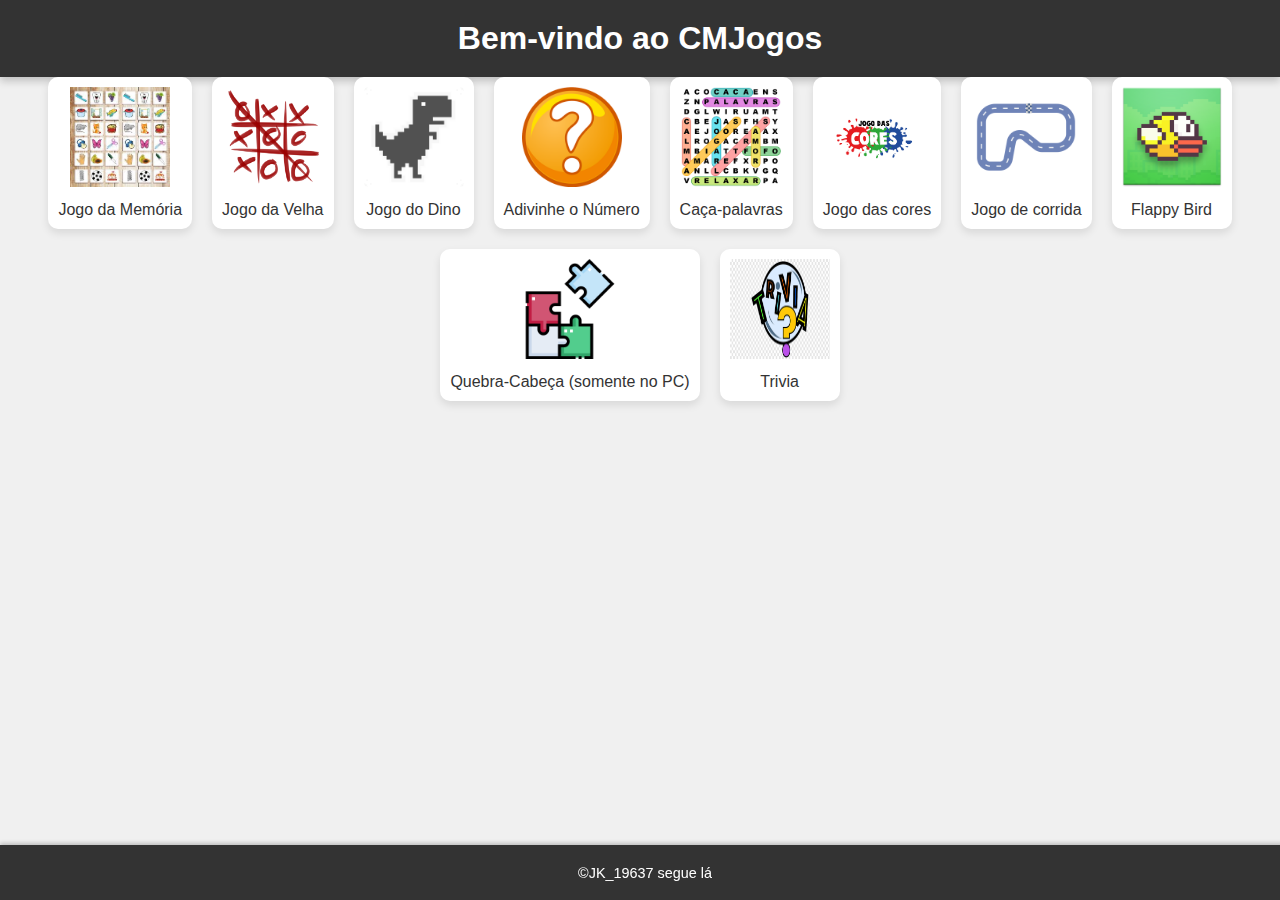
<file: index.html>
<!DOCTYPE html>
<html lang="pt-br">
<head>
    <meta charset="UTF-8">
    <meta name="viewport" content="width=device-width, initial-scale=1.0">
    <title>CMJogos</title>
    <link rel="stylesheet" href="style.css">
</head>
<body>
    <header>
        <h1>Bem-vindo ao CMJogos</h1>
    </header>
    
    <main>
        <div class="games-container">
            <div class="game-icon" onclick="location.href='./jogos/memoria/index.html'">
                <img src="img/memoria.jpeg" alt="Jogo da Memória">
                <p>Jogo da Memória</p>
            </div>
            <div class="game-icon" onclick="location.href='./jogos/jogo-da-velha/index.html'">
                <img src="img/jogo_da_velha.png" alt="Jogo da Velha">
                <p>Jogo da Velha</p>
            </div>
            <div class="game-icon" onclick="location.href='./jogos/dino/index.html'">
                <img src="img/dino.png" alt="Jogo do Dino">
                <p>Jogo do Dino</p>
            </div>
            <div class="game-icon" onclick="location.href='./jogos/adivinhacao/index.html'">
                <img src="img/adivinhacao.png" alt="Adivinhe o número">
                <p>Adivinhe o Número</p>
            </div>
            <div class="game-icon" onclick="location.href='./jogos/caca-palavras/index.html'">
                <img src="img/caca-palavras.png" alt="Caça-palavras">
                <p>Caça-palavras</p>
            </div>
            <div class="game-icon" onclick="location.href='./jogos/color-match/index.html'">
                <img src="img/cores.png" alt="Jogo das cores">
                <p>Jogo das cores</p>
            </div>
            <div class="game-icon" onclick="location.href='./jogos/corrida/index.html'">
                <img src="img/corrida.png" alt="Jogo de corrida">
                <p>Jogo de corrida</p>
            </div>
            <div class="game-icon" onclick="location.href='./jogos/flappybird/index.html'">
                <img src="img/Flappy_Bird.png" alt="flappybird">
                <p>Flappy Bird</p>
            </div>
            <div class="game-icon" onclick="location.href='./jogos/quebra-cabeca/index.html'">
                <img src="img/quebracabeca.png" alt="Quebra-Cabeça">
                <p>Quebra-Cabeça (somente no PC)</p>
            </div>
            <div class="game-icon" onclick="location.href='./jogos/trivia/index.html'">
                <img src="img/trivia.png" alt="Trivia">
                <p>Trivia</p>
            </div>
        </div>
    </main>

    <footer>
        <p>©JK_19637 segue lá</p>
    </footer>
    
    <script src="script.js"></script>
</body>
</html>
</file>
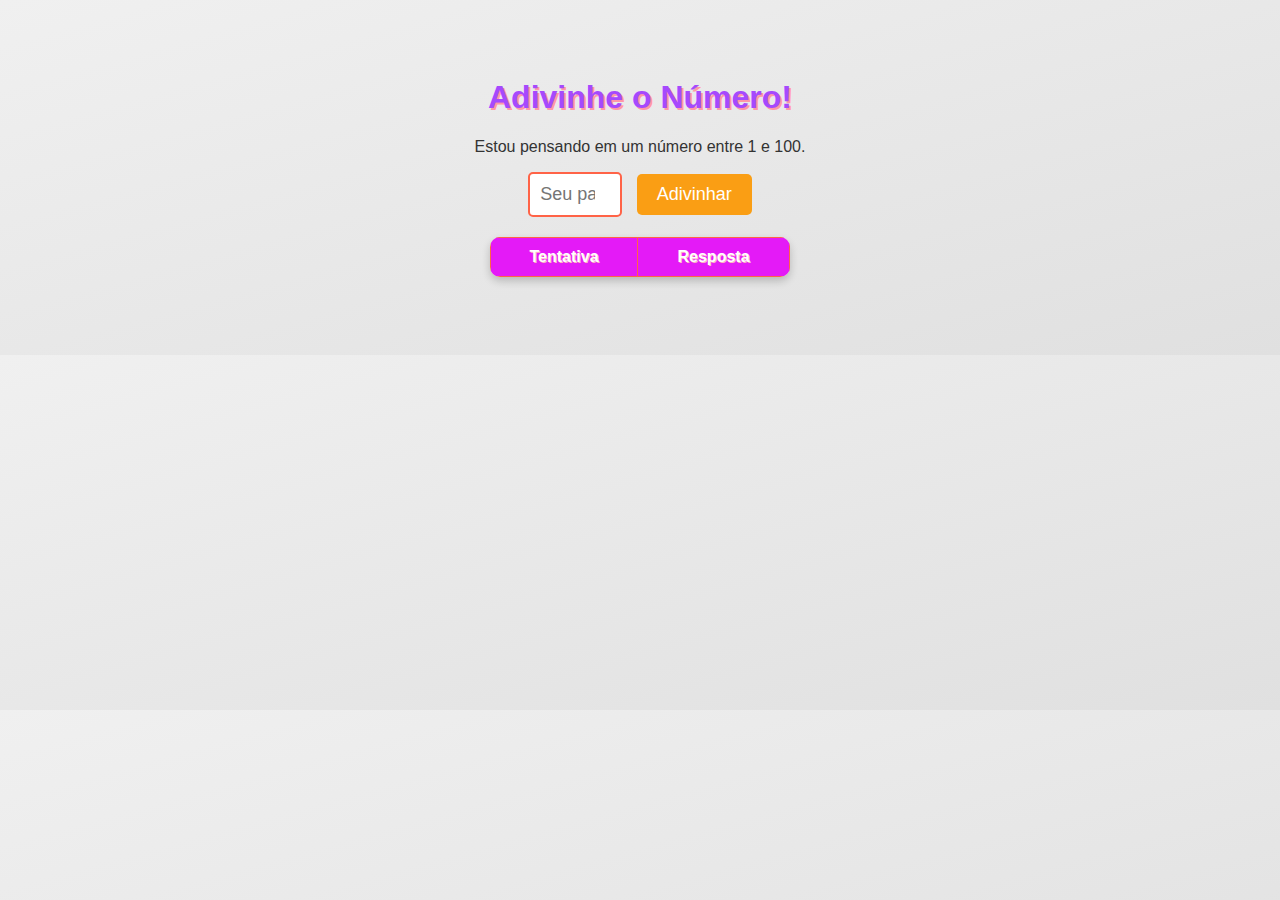
<file: jogos/adivinhacao/index.html>
<!DOCTYPE html>
<html lang="pt-BR">
<head>
    <meta charset="UTF-8">
    <meta name="viewport" content="width=device-width, initial-scale=1.0">
    <title>Jogo de Adivinhar o Número</title>
    <link rel="stylesheet" href="styles.css">
</head>
<body>
    <h1>Adivinhe o Número!</h1>
    <p>Estou pensando em um número entre 1 e 100.</p>
    <input type="number" id="guess" min="1" max="100" placeholder="Seu palpite">
    <button onclick="checkGuess()">Adivinhar</button>
    <div id="result"></div>

    <table>
        <thead>
            <tr>
                <th>Tentativa</th>
                <th>Resposta</th>
            </tr>
        </thead>
        <tbody id="attemptsTable">
        </tbody>
    </table>

    <script src="script.js"></script>
</body>
</html>
</file>
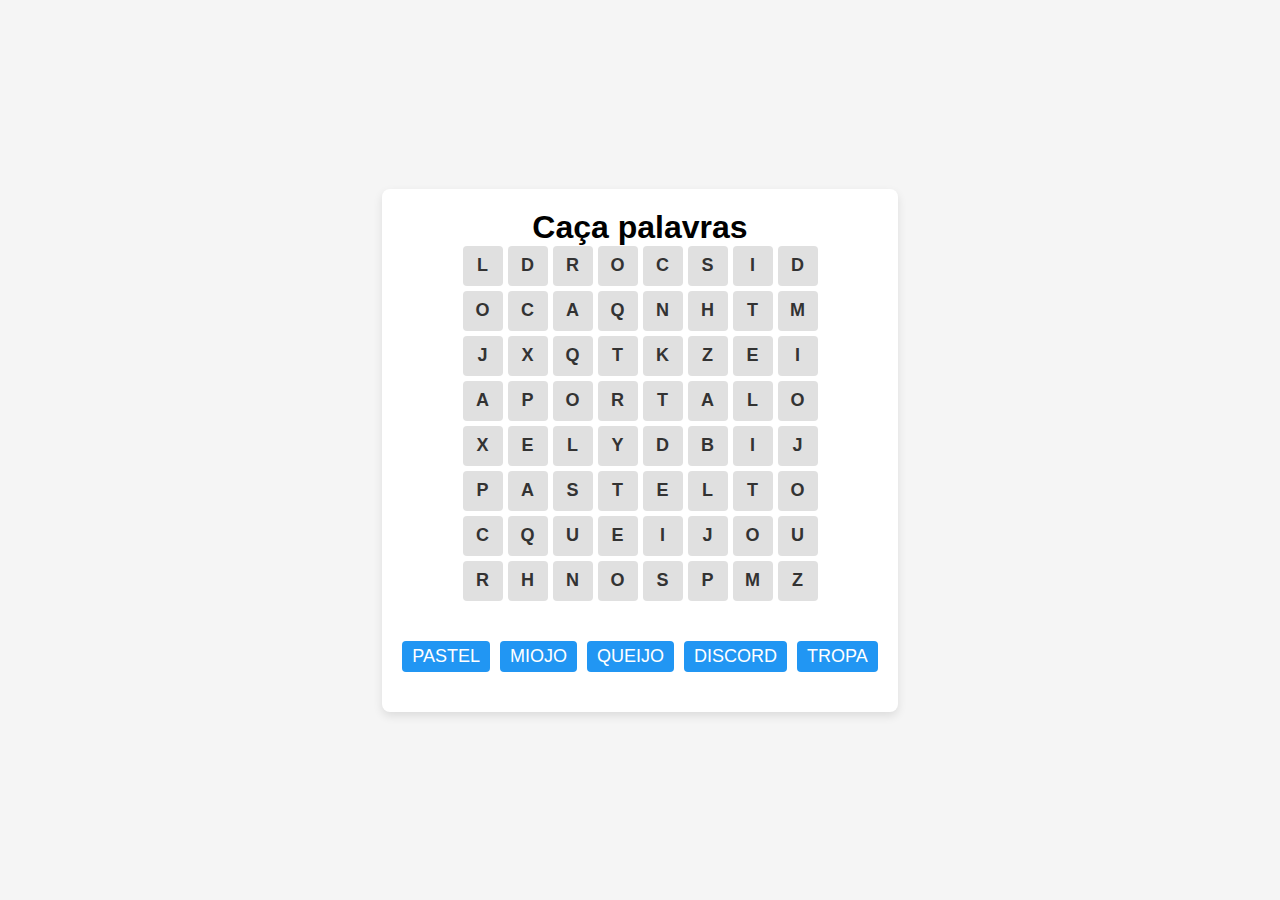
<file: jogos/caca-palavras/index.html>
<!DOCTYPE html>
<html lang="en">
<head>
    <meta charset="UTF-8">
    <meta name="viewport" content="width=device-width, initial-scale=1.0">
    <title>Caça palavras</title>
    <link rel="stylesheet" href="style.css">
</head>
<body>
    <div class="game-container">
        <h1>Caça palavras</h1>
        <div id="word-search"></div>
        <ul id="word-list"></ul>
    </div>
    <div id="victory-message" class="hidden">
        <h2>Parabéns, você não fez mais que a sua obrigação!</h2>
        <button id="restart-button">Jogue de novo</button>
    </div>
    <script src="script.js"></script>
</body>
</html>
</file>
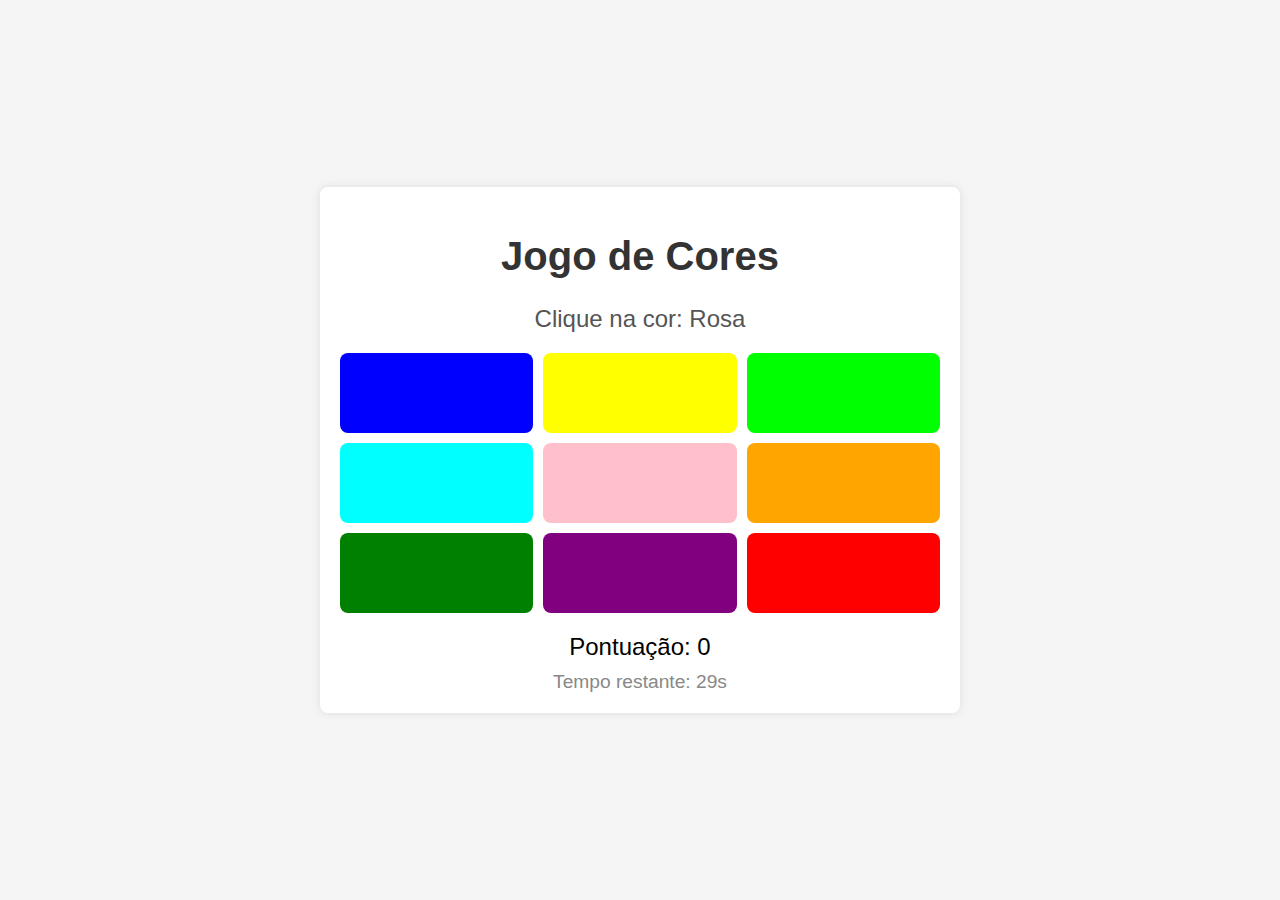
<file: jogos/color-match/index.html>
<!DOCTYPE html>
<html lang="pt-BR">
<head>
    <meta charset="UTF-8">
    <meta name="viewport" content="width=device-width, initial-scale=1.0">
    <title>Jogo de Cores (Color Match)</title>
    <link rel="stylesheet" href="styles.css">
</head>
<body>
    <div class="game-container">
        <h1>Jogo de Cores</h1>
        <div id="colorName">Clique na cor: </div>
        <div class="button-container">
            <button id="btn1"></button>
            <button id="btn2"></button>
            <button id="btn3"></button>
            <button id="btn4"></button>
            <button id="btn5"></button>
            <button id="btn6"></button>
            <button id="btn7"></button>
            <button id="btn8"></button>
            <button id="btn9"></button>
        </div>
        <div id="score">Pontuação: 0</div>
        <div id="timer">Tempo restante: 30s</div>
    </div>
    <script src="script.js"></script>
</body>
</html>
</file>
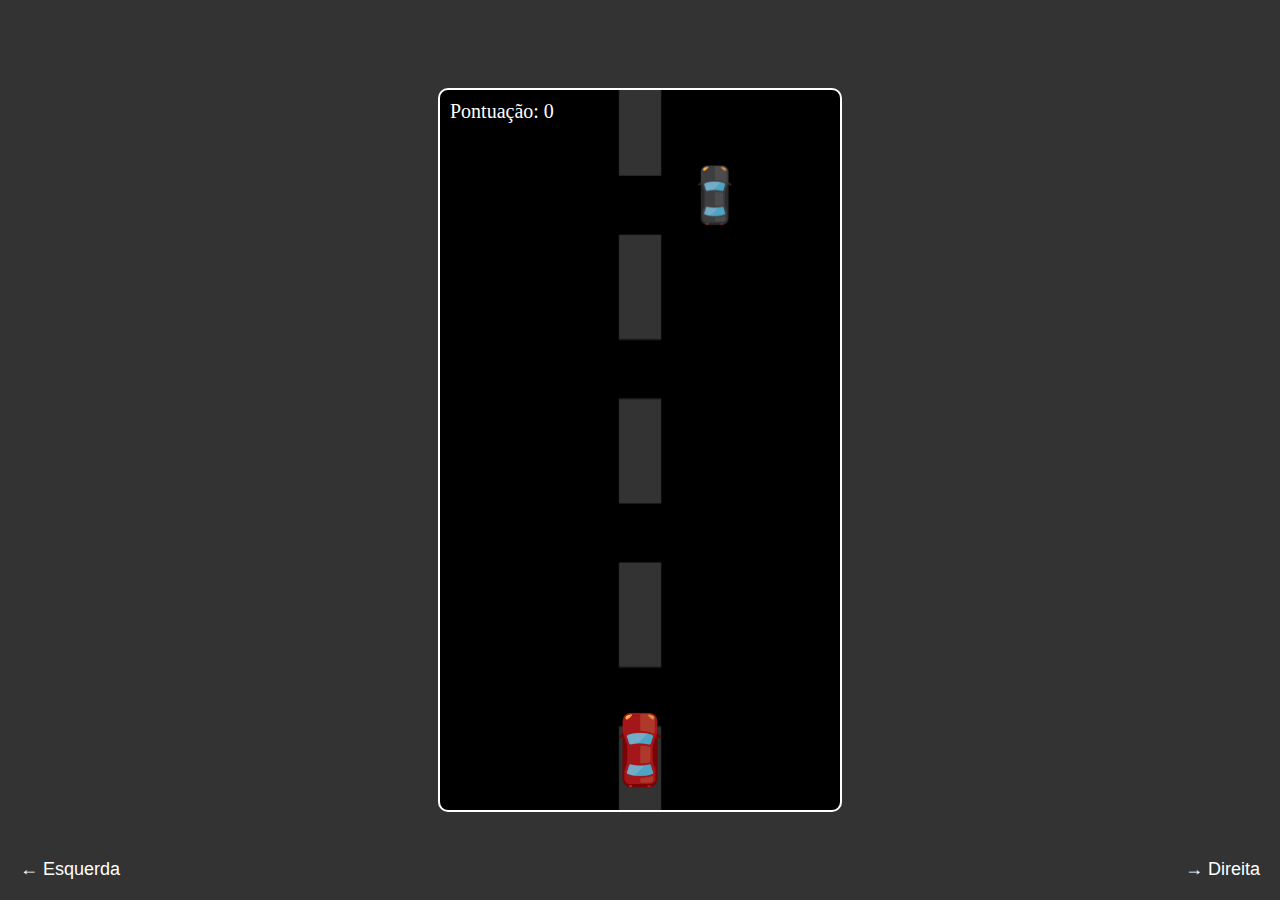
<file: jogos/corrida/index.html>
<!DOCTYPE html>
<html lang="pt-br">
<head>
    <meta charset="UTF-8">
    <meta name="viewport" content="width=device-width, initial-scale=1.0">
    <link rel="stylesheet" href="style.css">
    <title>Jogo de Corrida</title>
</head>
<body>
    <div class="road">
        <div class="player-car"></div>
        <div class="score">Pontuação: 0</div>
    </div>
    
    <div class="controls">
        <button onclick="moveLeft()">← Esquerda</button>
        <button onclick="moveRight()">→ Direita</button>
    </div>

    <script src="script.js"></script>
</body>
</html>
</file>
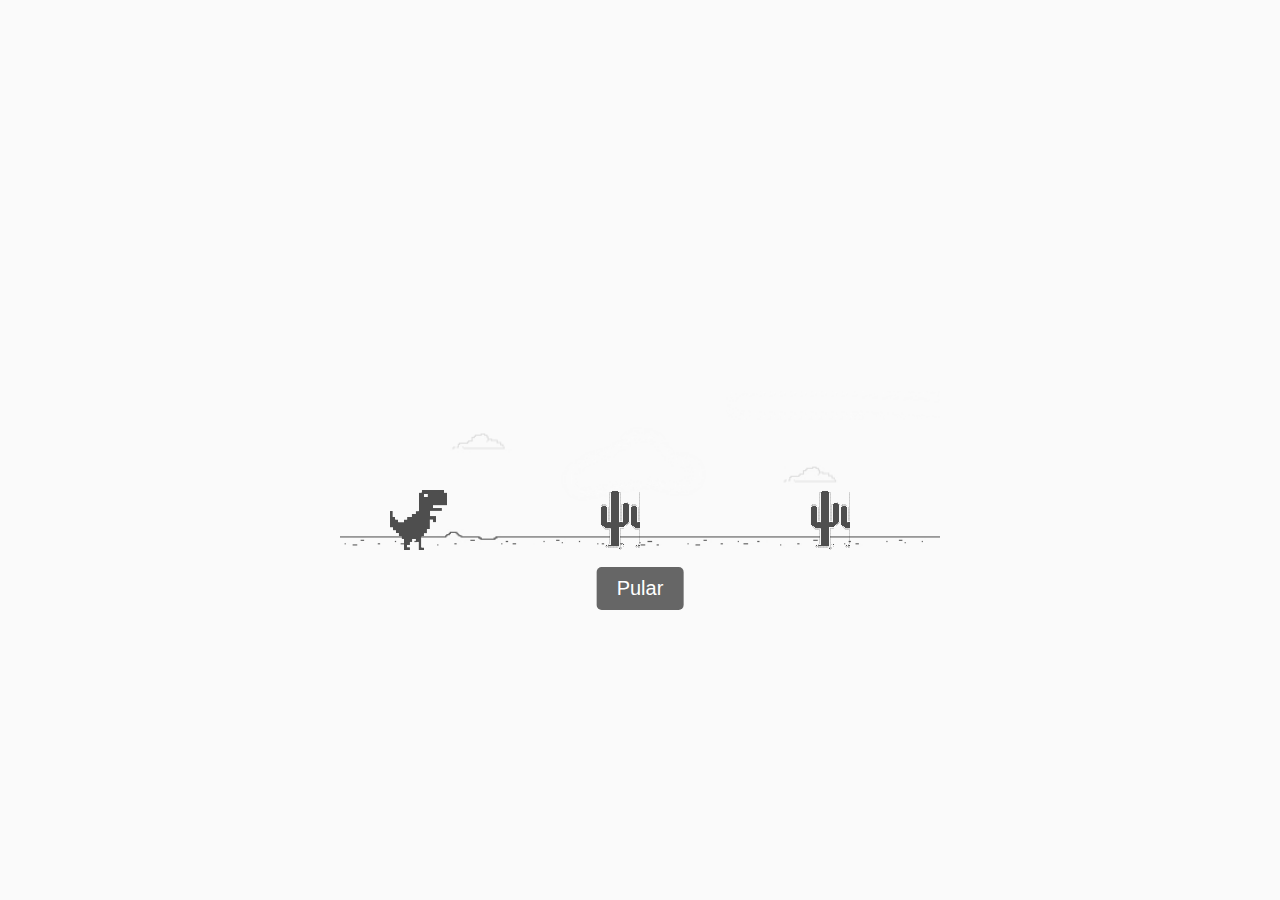
<file: jogos/dino/index.html>
<!DOCTYPE html>
<html lang="pt-br">
<head>
    <meta charset="UTF-8">
    <meta name="viewport" content="width=device-width, initial-scale=1.0">
    <link rel="stylesheet" href="style.css">
    <title>Game Dino</title>
</head>
<body>
    <div class="game-container">
        <div class="background">
            <div class="dino"></div>
        </div>
        <button class="jump-button">Pular</button>
    </div>
    <script type="text/javascript" src="script.js"></script>
</body>
</html>
</file>
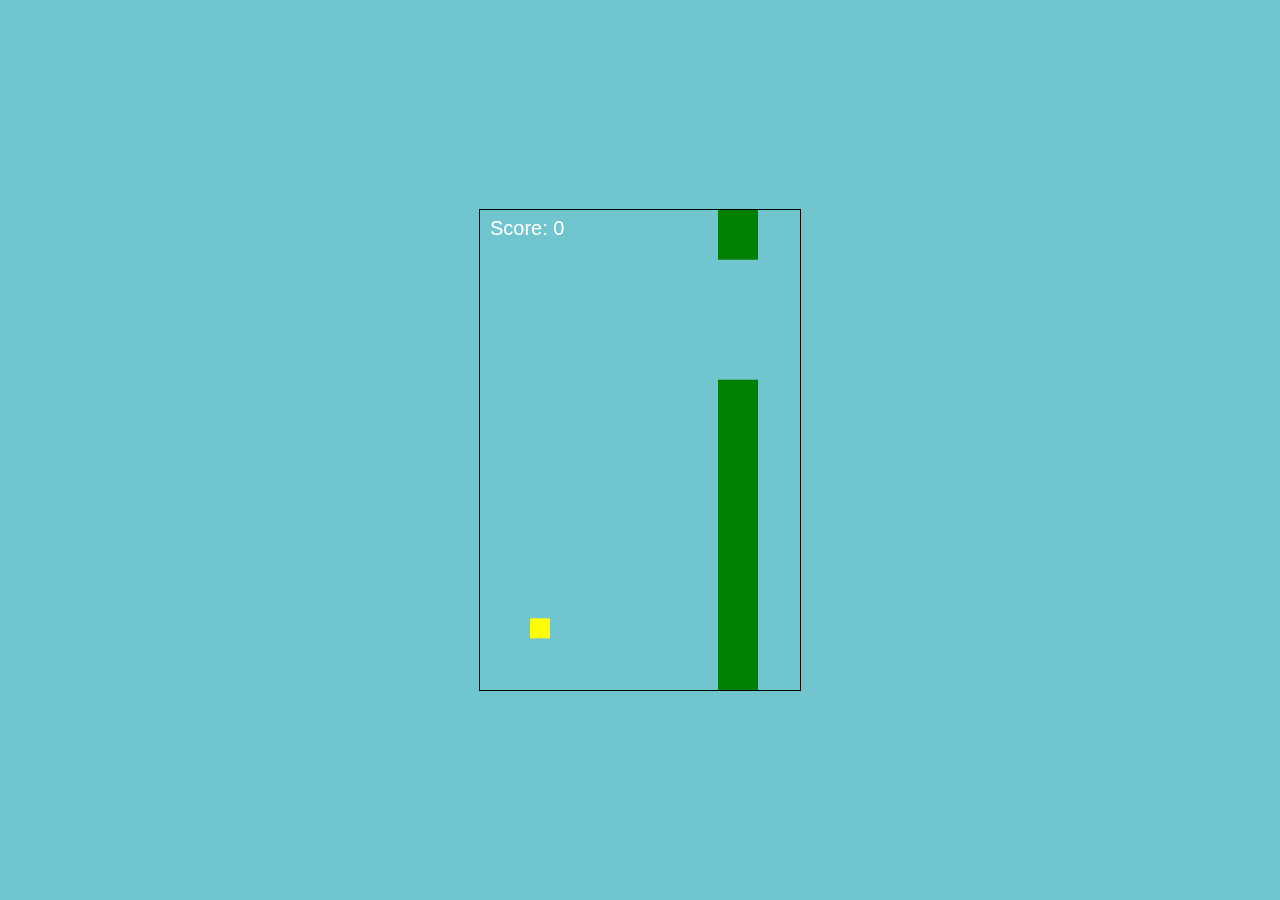
<file: jogos/flappybird/index.html>
<!DOCTYPE html>
<html lang="pt-BR">
<head>
    <meta charset="UTF-8">
    <meta name="viewport" content="width=device-width, initial-scale=1.0">
    <title>Flappy Bird</title>
    <link rel="stylesheet" href="styles.css">
</head>
<body>
    <canvas id="flappyBirdCanvas"></canvas>
    <script src="script.js"></script>
</body>
</html>
</file>
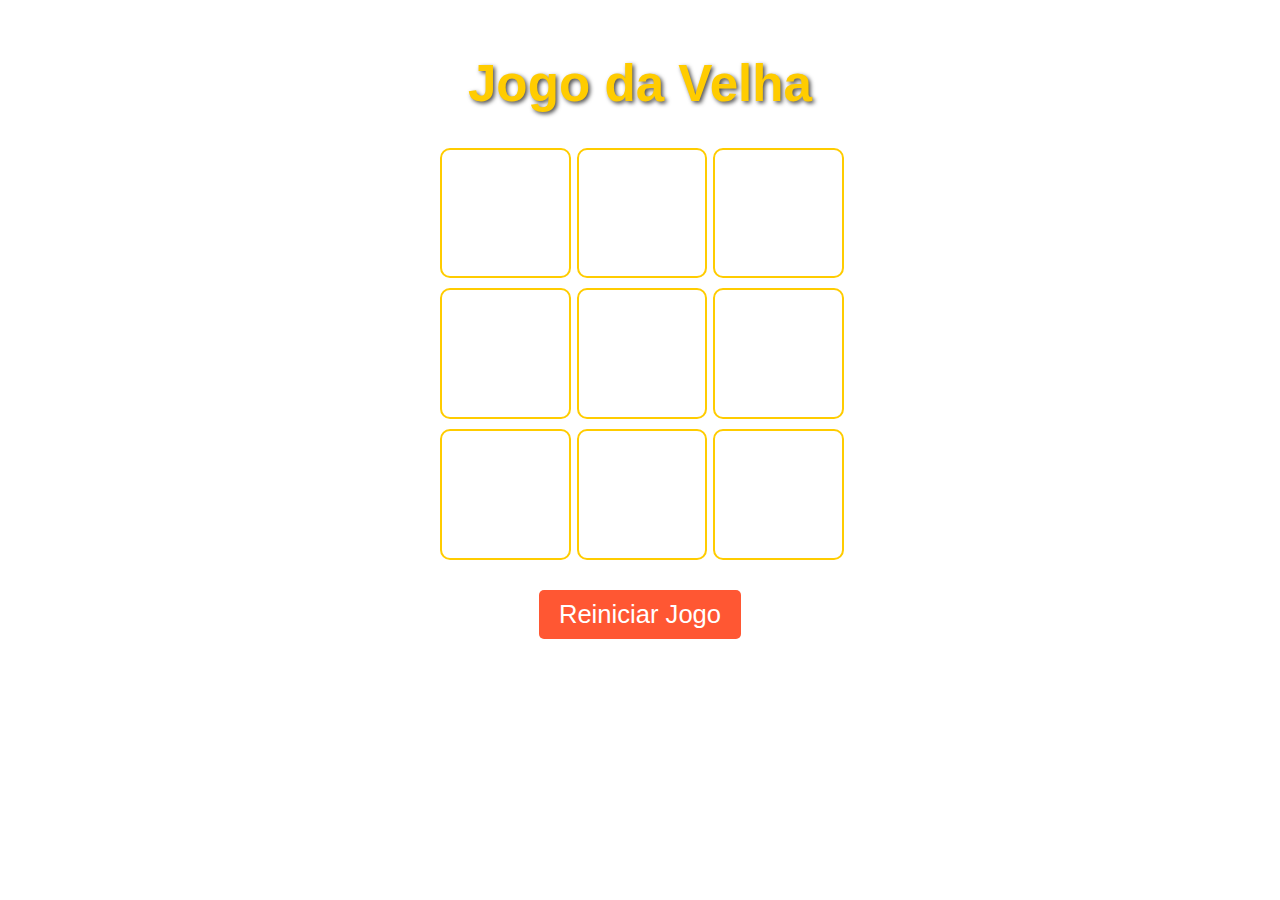
<file: jogos/jogo-da-velha/index.html>
<!DOCTYPE html>
<html lang="pt-BR">
<head>
    <meta charset="UTF-8">
    <meta name="viewport" content="width=device-width, initial-scale=1.0">
    <title>Jogo da Velha</title>
    <link rel="stylesheet" href="styles.css"> <!-- Link para o CSS -->
</head>
<body>
    <h1>Jogo da Velha</h1>
    <div class="game-board" id="gameBoard">
        <div class="cell" onclick="makeMove(this, 0)"></div>
        <div class="cell" onclick="makeMove(this, 1)"></div>
        <div class="cell" onclick="makeMove(this, 2)"></div>
        <div class="cell" onclick="makeMove(this, 3)"></div>
        <div class="cell" onclick="makeMove(this, 4)"></div>
        <div class="cell" onclick="makeMove(this, 5)"></div>
        <div class="cell" onclick="makeMove(this, 6)"></div>
        <div class="cell" onclick="makeMove(this, 7)"></div>
        <div class="cell" onclick="makeMove(this, 8)"></div>
    </div>
    <button onclick="resetGame()">Reiniciar Jogo</button>
    <p id="status"></p>
    <script src="script.js"></script>
</body>
</html>
</file>
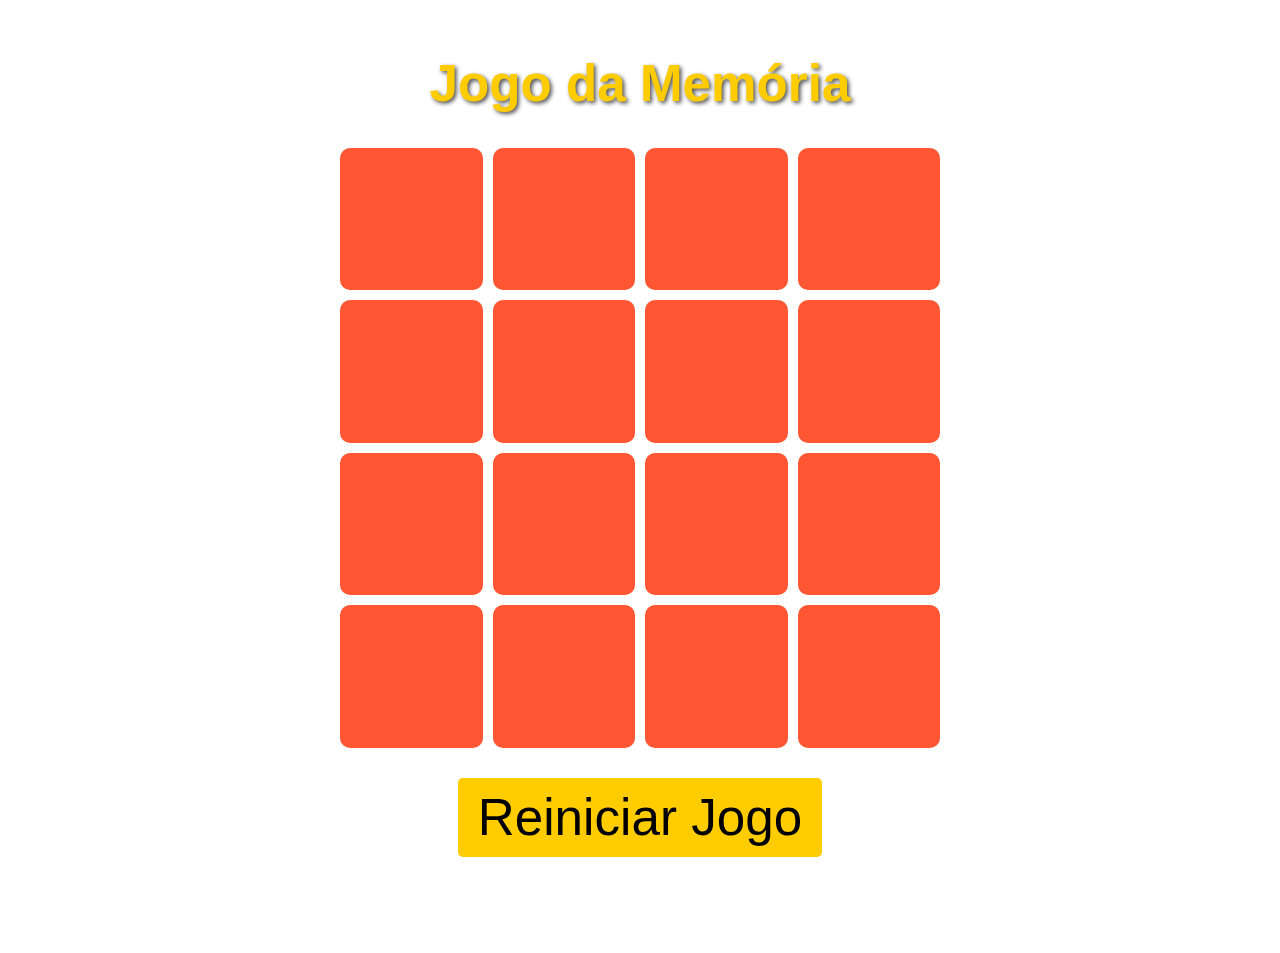
<file: jogos/memoria/index.html>
<!DOCTYPE html>
<html lang="pt-BR">
<head>
    <meta charset="UTF-8">
    <meta name="viewport" content="width=device-width, initial-scale=1.0">
    <title>Jogo da Memória</title>
    <link rel="stylesheet" href="styles.css"> <!-- Link para o CSS -->
</head>
<body>
    <h1>Jogo da Memória</h1>
    <div class="game-board" id="gameBoard"></div>
    <button onclick="resetGame()">Reiniciar Jogo</button>
    <p id="status"></p>

    <script src="script.js"></script>
</body>
</html>
</file>
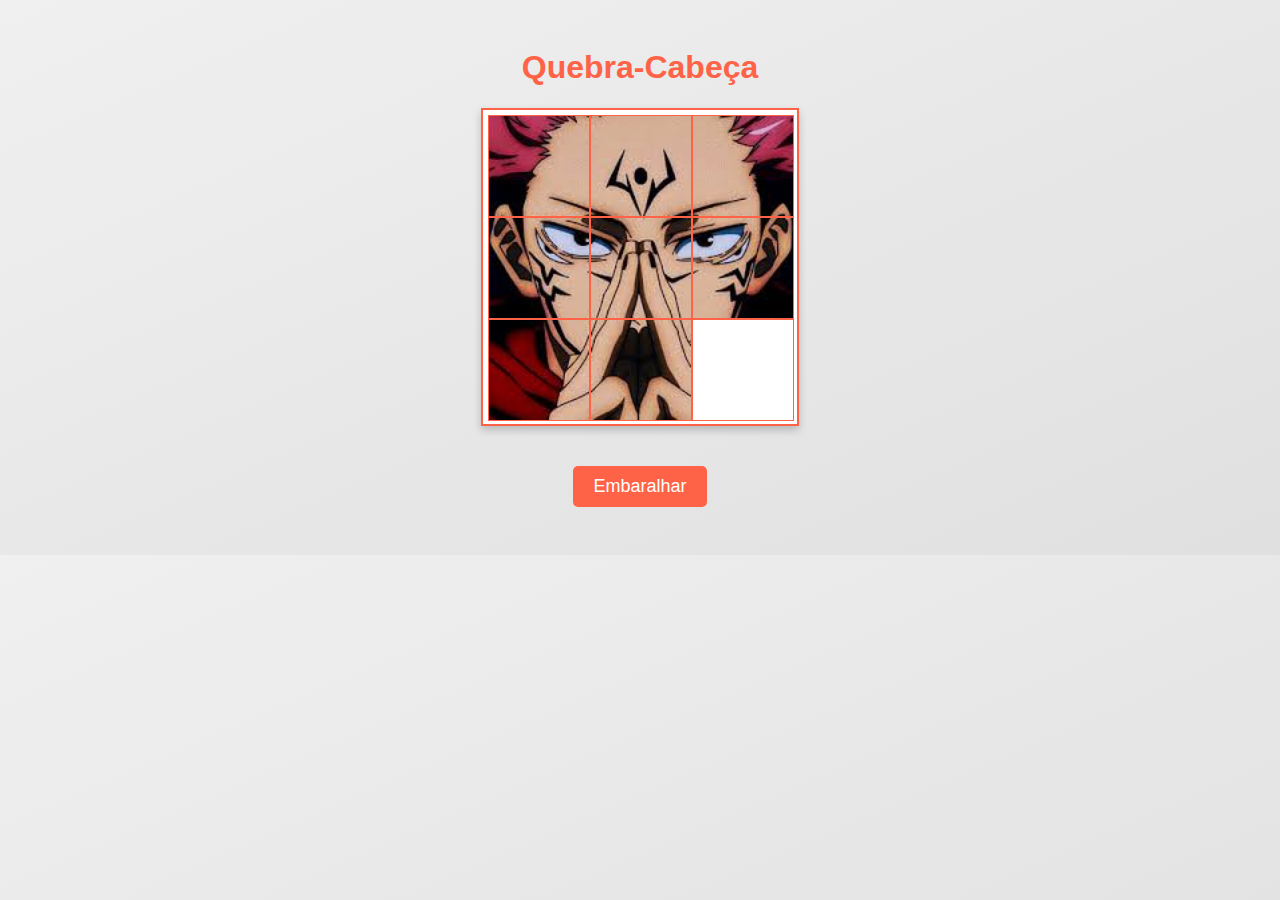
<file: jogos/quebra-cabeca/index.html>
<!DOCTYPE html>
<html lang="pt-BR">
<head>
    <meta charset="UTF-8">
    <meta name="viewport" content="width=device-width, initial-scale=1.0">
    <title>Quebra-Cabeça</title>
    <link rel="stylesheet" href="styles.css">
</head>
<body>
    <h1>Quebra-Cabeça</h1>
    <div id="puzzle-container"></div>
    <button onclick="shufflePuzzle()">Embaralhar</button>
    <div id="result"></div>

    <script src="script.js"></script>
</body>
</html>
</file>
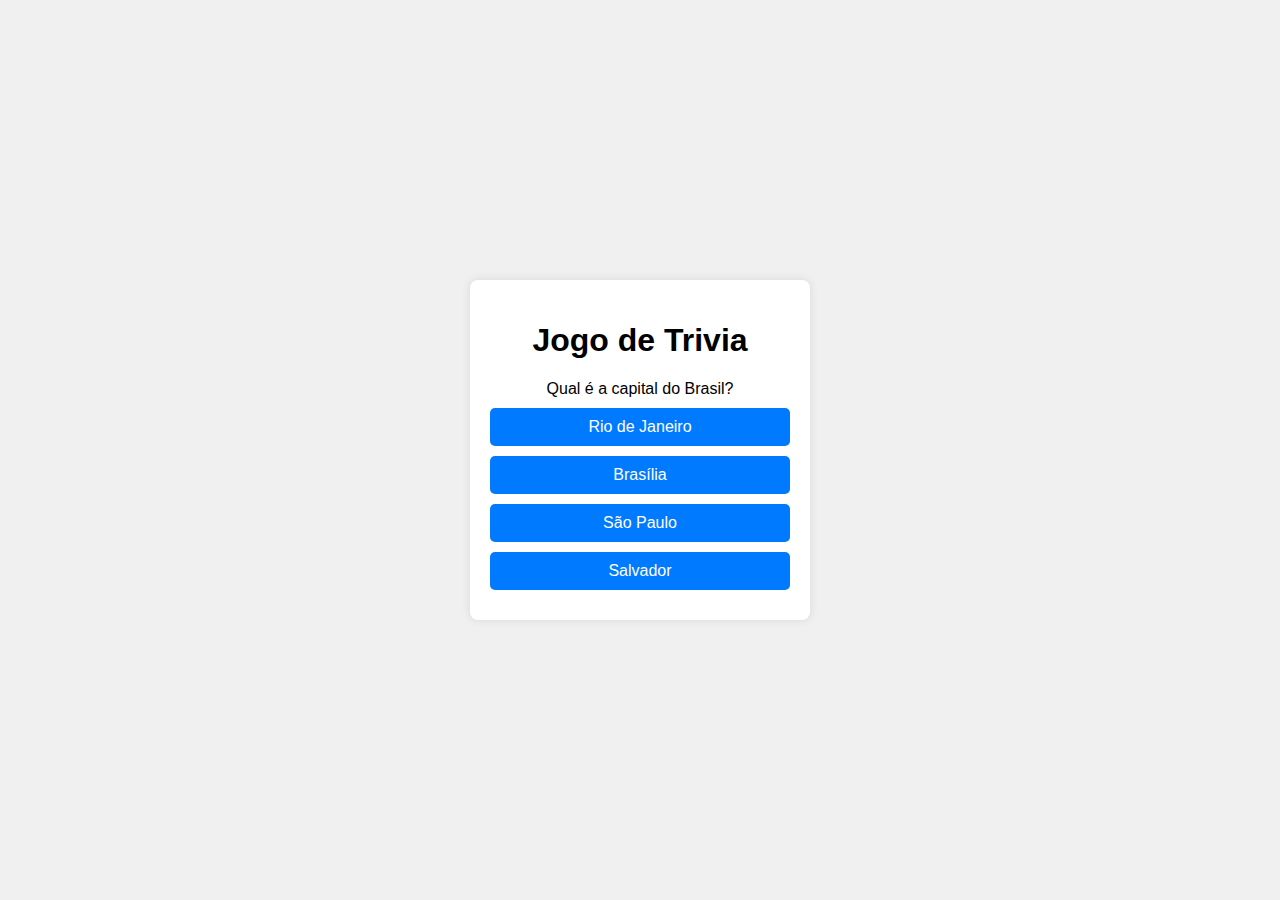
<file: jogos/trivia/index.html>
<!DOCTYPE html>
<html lang="pt-BR">
<head>
    <meta charset="UTF-8">
    <meta name="viewport" content="width=device-width, initial-scale=1.0">
    <title>Jogo de Trivia</title>
    <link rel="stylesheet" href="styles.css">
</head>
<body>

<div class="quiz-container">
    <h1>Jogo de Trivia</h1>
    <div id="question"></div>
    <div id="answers"></div>
    <button id="next-btn" style="display: none;">Próxima Pergunta</button>
    <div id="final-score" class="final-score" style="display: none;"></div>
</div>

<script src="script.js"></script>

</body>
</html>
</file>
<file: style.css>
body {
    margin: 0;
    padding: 0;
    font-family: 'Arial', sans-serif;
    background-color: #f0f0f0;
}

header {
    background-color: #333;
    color: #fff;
    padding: 20px;
    text-align: center;
    box-shadow: 0 4px 8px rgba(0, 0, 0, 0.2);
}

h1 {
    margin: 0;
    font-size: 2em;
}

.games-container {
    display: flex;
    flex-wrap: wrap;
    justify-content: center;
    gap: 20px;
    margin-bottom: 40px; /* Aumentado para 60px */
}

.game-icon {
    background-color: #fff;
    padding: 10px;
    text-align: center;
    border-radius: 10px;
    box-shadow: 0 4px 8px rgba(0, 0, 0, 0.1);
    transition: transform 0.3s, box-shadow 0.3s;
    cursor: pointer;
}

.game-icon:hover {
    transform: scale(1.05);
    box-shadow: 0 8px 16px rgba(0, 0, 0, 0.2);
}

.game-icon img {
    width: 100px;
    height: 100px;
}

.game-icon p {
    margin: 10px 0 0;
    font-size: 1em;
    color: #333;
}

footer {
    background-color: #333;
    color: #fff;
    text-align: center;
    padding: 5px; /* Diminuído de 10px para 5px */
    font-size: 0.9em; /* Reduzido o tamanho da fonte */
    position: fixed;
    bottom: 0;
    width: 100%;
    box-shadow: 0 -2px 4px rgba(0, 0, 0, 0.2);
}

@media (max-width: 600px) {
    .game-icon img {
        width: 80px;
        height: 80px;
    }

    .game-icon p {
        font-size: 0.9em;
    }
}
</file>
<file: jogos/adivinhacao/styles.css>
body {
    font-family: 'Arial', sans-serif;
    background: linear-gradient(to bottom right, #f0f0f0, #e0e0e0);
    text-align: center;
    padding: 50px;
    color: #333;
}
h1 {
    color: #a649fd; /* Tomato */
    text-shadow: 2px 2px #ff97a7; /* Light Pink */
}
input {
    padding: 10px;
    width: 70px;
    font-size: 18px;
    margin-right: 10px;
    border: 2px solid #FF6347; /* Tomato */
    border-radius: 5px;
}
button {
    padding: 10px 20px;
    font-size: 18px;
    background-color: #fa9e14; /* Tomato */
    color: white;
    border: none;
    cursor: pointer;
    border-radius: 5px;
    transition: background-color 0.3s;
}
button:hover {
    background-color: #FF4500; /* Orange Red */
}
#result {
    margin-top: 20px;
    font-size: 20px;
    font-weight: bold;
}
table {
    margin: 20px auto;
    border-collapse: collapse;
    width: 300px;
    box-shadow: 0 4px 8px rgba(0,0,0,0.2);
    border-radius: 10px;
    overflow: hidden;
}
th, td {
    border: 1px solid #FF6347; /* Tomato */
    padding: 10px;
    text-align: center;
}
th {
    background-color: #e41af7; /* Tomato */
    color: white;
    text-shadow: 1px 1px #FFB6C1; /* Light Pink */
}
tr:nth-child(even) {
    background-color: #FFEBEE; /* Light Pink */
}
tr:nth-child(odd) {
    background-color: #FFEFD5; /* Lemon Chiffon */
}
</file>
<file: jogos/caca-palavras/style.css>
* {
    margin: 0;
    padding: 0;
    box-sizing: border-box;
}

body {
    font-family: 'Arial', sans-serif;
    background-color: #f5f5f5;
    display: flex;
    justify-content: center;
    align-items: center;
    height: 100vh;
    margin: 0;
}

.game-container {
    display: flex;
    flex-direction: column;
    align-items: center;
    background-color: #ffffff;
    padding: 20px;
    border-radius: 8px;
    box-shadow: 0 4px 10px rgba(0, 0, 0, 0.1);
}

#word-search {
    display: grid;
    grid-template-columns: repeat(8, 40px);
    grid-template-rows: repeat(8, 40px);
    gap: 5px;
    margin-bottom: 20px;
}

.grid-cell {
    display: flex;
    justify-content: center;
    align-items: center;
    font-size: 18px;
    font-weight: bold;
    color: #333333;
    background-color: #e0e0e0;
    border-radius: 4px;
    cursor: pointer;
    transition: background-color 0.3s, transform 0.3s;
}

.grid-cell.selected {
    background-color: #ffd700;
    transform: scale(1.1);
}

.grid-cell.found {
    background-color: #4caf50;
    color: white;
    cursor: default;
    transform: none;
}

#word-list {
    list-style: none;
    margin: 20px 0;
    padding: 0;
    display: flex;
    flex-wrap: wrap;
    justify-content: center;
    gap: 10px;
}

#word-list li {
    font-size: 18px;
    padding: 5px 10px;
    background-color: #2196f3;
    color: white;
    border-radius: 4px;
}

#word-list li[style*="line-through"] {
    background-color: #4caf50;
}

#victory-message {
    text-align: center;
    padding: 20px;
    background-color: #ffffff;
    border-radius: 8px;
    box-shadow: 0 4px 10px rgba(0, 0, 0, 0.1);
}

#victory-message h2 {
    color: #4caf50;
    margin-bottom: 20px;
}

#restart-button {
    padding: 10px 20px;
    font-size: 16px;
    color: white;
    background-color: #2196f3;
    border: none;
    border-radius: 4px;
    cursor: pointer;
    transition: background-color 0.3s;
}

#restart-button:hover {
    background-color: #1976d2;
}

.hidden {
    display: none;
}
</file>
<file: jogos/color-match/styles.css>
body {
    font-family: Arial, sans-serif;
    text-align: center;
    background: #f5f5f5;
    display: flex;
    flex-direction: column;
    justify-content: center;
    align-items: center;
    height: 100vh;
    margin: 0;
    padding: 0 15px;
}

h1 {
    color: #333;
    font-size: 2.5rem;
}

.game-container {
    max-width: 600px;
    width: 100%;
    background: white;
    border-radius: 8px;
    box-shadow: 0 0 10px rgba(0, 0, 0, 0.1);
    padding: 20px;
}

.button-container {
    display: grid;
    grid-template-columns: repeat(3, 1fr);
    gap: 10px;
    margin-bottom: 20px;
}

button {
    width: 100%;
    padding: 40px;
    font-size: 1.2rem;
    border: none;
    border-radius: 8px;
    cursor: pointer;
    color: white;
}

#colorName {
    font-size: 1.5rem;
    color: #555;
    margin-bottom: 20px;
}

#score {
    font-size: 1.5rem;
    margin-bottom: 10px;
}

#timer {
    font-size: 1.2rem;
    color: #888;
}

/* Responsividade */
@media (max-width: 480px) {
    h1 {
        font-size: 2rem;
    }
    button {
        padding: 30px;
        font-size: 1rem;
    }
}
</file>
<file: jogos/corrida/style.css>
body {
    margin: 0;
    padding: 0;
    display: flex;
    justify-content: center;
    align-items: center;
    height: 100vh;
    background-color: #333;
}

.road {
    position: relative;
    width: 100%;
    max-width: 400px;
    height: 80vh;
    background-image: url('pista.png'); /* Substitua pelo caminho da imagem de fundo */
    background-size: cover;
    background-position: center;
    overflow: hidden;
    border-radius: 10px;
    border: 2px solid #fff;
}

.player-car {
    width: 50px;
    height: 100px;
    background-image: url('player.png'); /* Substitua pelo caminho da imagem do carro do player */
    background-size: cover;
    background-position: center;
    position: absolute;
    bottom: 10px;
    left: calc(50% - 25px);
    border-radius: 5px;
}

.obstacle {
    width: 40px;
    height: 80px;
    background-image: url('obstaculo.png'); /* Substitua pelo caminho da imagem do obstáculo */
    background-size: cover;
    background-position: center;
    position: absolute;
    top: -100px;
    border-radius: 5px;
}

.controls {
    position: absolute;
    bottom: 10px;
    width: 100%;
    display: flex;
    justify-content: space-between;
    padding: 0 20px;
}

button {
    background-color: #333;
    color: white;
    font-size: 18px;
    padding: 10px 20px;
    border: none;
    border-radius: 5px;
    cursor: pointer;
}

.score {
    position: absolute;
    top: 10px;
    left: 10px;
    font-size: 20px;
    color: white;
}
</file>
<file: jogos/dino/style.css>
body {
    background-color: #fafafa;
    margin: 0;
    display: flex;
    justify-content: center;
    align-items: center;
    height: 100vh;
    font-family: Arial, sans-serif;
}

.game-container {
    position: relative;
    width: 100%;
    max-width: 600px;
}

.background {
    position: relative;
    width: 100%;
    height: 200px;
    background-image: url('img/background.png');
    background-repeat: repeat-x;
    background-position: bottom;
    background-size: cover;
    overflow: hidden;
}

.dino {
    width: 60px;
    height: 60px;
    background-image: url('img/dino.png');
    position: absolute;
    bottom: 0;
    left: 50px;
}

.cactus {
    position: absolute;
    width: 40px;
    height: 60px;
    bottom: 0;
    background-image: url('img/cactus.png');
}

.jump-button {
    position: absolute;
    bottom: -60px;
    left: 50%;
    transform: translateX(-50%);
    padding: 10px 20px;
    font-size: 20px;
    background-color: #666;
    color: #fff;
    border: none;
    border-radius: 5px;
    cursor: pointer;
}
</file>
<file: jogos/flappybird/styles.css>
body {
    margin: 0;
    overflow: hidden;
    background-color: #70c5ce;
    display: flex;
    justify-content: center;
    align-items: center;
    height: 100vh;
}
canvas {
    background-color: #70c5ce;
    border: 1px solid #000;
}
</file>
<file: jogos/jogo-da-velha/styles.css>
body {
    font-family: 'Arial', sans-serif;
    background-image: url('https://images.unsplash.com/photo-1524135888301-1f08e22a34e7?crop=entropy&cs=tinysrgb&fit=max&fm=jpg&ixid=MnwxMjA3fDB8MHxwaG90by1wYWdlfHx8fGVufDB8fHx8&ixlib=rb-4.0.3&q=80&w=1080'); /* Novo wallpaper */
    background-size: cover;
    color: #fff;
    text-align: center;
    padding: 20px;
    margin: 0;
}
h1 {
    color: #FFCC00; /* Cor do título */
    text-shadow: 2px 2px 4px rgba(0, 0, 0, 0.7);
    font-size: 4vw; /* Tamanho do título responsivo */
}
.game-board {
    display: grid;
    grid-template-columns: repeat(3, 1fr); /* Células responsivas */
    gap: 10px;
    margin: auto;
    margin-bottom: 20px;
    max-width: 400px; /* Largura máxima para o tabuleiro */
}
.cell {
    width: 100%; /* Células se ajustam à largura do contêiner */
    height: 0; /* Altura padrão */
    padding-top: 100%; /* Mantém a proporção quadrada */
    background-color: rgba(255, 255, 255, 0.9);
    display: flex;
    align-items: center; /* Centraliza verticalmente */
    justify-content: center; /* Centraliza horizontalmente */
    font-size: 10vw; /* Tamanho da fonte responsivo */
    color: black; /* Cor dos símbolos */
    cursor: pointer;
    border: 2px solid #FFCC00; /* Borda das células */
    border-radius: 10px;
    transition: background-color 0.3s, transform 0.2s;
}
.cell:hover {
    background-color: rgba(255, 204, 0, 0.7); /* Cor ao passar o mouse */
    transform: scale(1.1); /* Efeito de zoom */
}
button {
    padding: 10px 20px;
    font-size: 2vw; /* Tamanho do botão responsivo */
    background-color: #FF5733; /* Cor do botão */
    color: white;
    border: none;
    border-radius: 5px;
    cursor: pointer;
    transition: background-color 0.3s;
    margin-top: 10px;
}
button:hover {
    background-color: #C70039; /* Cor ao passar o mouse no botão */
}
#status {
    font-weight: bold;
    margin-top: 10px;
    text-shadow: 1px 1px 2px rgba(0, 0, 0, 0.7);
    font-size: 4vw; /* Tamanho do texto do status responsivo */
    color: black; /* Cor do texto do status */
}
</file>
<file: jogos/memoria/styles.css>
body {
    font-family: 'Arial', sans-serif;
    background-image: url('https://images.unsplash.com/photo-1506748686214-e9df14d4d9d0?crop=entropy&cs=tinysrgb&fit=max&fm=jpg&ixid=MnwxMjA3fDB8MHxwaG90by1wYWdlfHx8fGVufDB8fHx8&ixlib=rb-4.0.3&q=80&w=1080');
    background-size: cover;
    color: #fff;
    text-align: center;
    padding: 20px;
    margin: 0;
}
h1 {
    color: #FFCC00; /* Cor do título */
    text-shadow: 2px 2px 4px rgba(0, 0, 0, 0.7);
    font-size: 4vw; /* Tamanho do título responsivo */
}
.game-board {
    display: grid;
    grid-template-columns: repeat(4, 1fr); /* 4 colunas */
    gap: 10px;
    margin: auto;
    margin-bottom: 20px;
    max-width: 600px; /* Largura máxima para o tabuleiro */
}
.card {
    width: 100%; /* Cartas se ajustam à largura do contêiner */
    height: 0; /* Altura padrão */
    padding-top: 100%; /* Mantém a proporção quadrada */
    background-color: #FF5733; /* Cor padrão da carta */
    display: flex;
    align-items: center; /* Centraliza verticalmente */
    justify-content: center; /* Centraliza horizontalmente */
    font-size: 6vw; /* Tamanho da fonte responsivo aumentado para os emojis */
    color: black; /* Cor do texto da carta */
    cursor: pointer;
    border-radius: 10px;
    transition: transform 0.2s;
}
.card.flipped {
    background-color: #C70039; /* Cor ao virar a carta */
    color: white; /* Cor do texto ao virar a carta */
}
button {
    padding: 10px 20px;
    font-size: 4vw; /* Tamanho do botão responsivo */
    background-color: #FFCC00; /* Cor do botão */
    color: black;
    border: none;
    border-radius: 5px;
    cursor: pointer;
    transition: background-color 0.3s;
    margin-top: 10px;
}
button:hover {
    background-color: #FFC300; /* Cor ao passar o mouse no botão */
}
#status {
    font-weight: bold;
    margin-top: 10px;
    text-shadow: 1px 1px 2px rgba(0, 0, 0, 0.7);
    font-size: 6vw; /* Tamanho do texto do status responsivo */
    color: white; /* Cor do texto do status */
}
</file>
<file: jogos/quebra-cabeca/styles.css>
body {
    font-family: 'Arial', sans-serif;
    background: linear-gradient(to bottom right, #f0f0f0, #e0e0e0);
    text-align: center;
    padding: 20px;
}
h1 {
    color: #FF6347; /* Tomato */
}
#puzzle-container {
    display: grid;
    grid-template-columns: repeat(3, 100px);
    grid-template-rows: repeat(3, 100px);
    gap: 2px;
    margin: 20px auto;
    width: fit-content;
    border: 2px solid #FF6347; /* Tomato */
    padding: 5px;
    background-color: #fff;
    box-shadow: 0 4px 8px rgba(0,0,0,0.2);
}
.piece {
    width: 100px;
    height: 100px;
    background-color: #FFB6C1; /* Light Pink */
    display: flex;
    align-items: center;
    justify-content: center;
    font-size: 24px;
    cursor: pointer;
    border: 1px solid #FF6347; /* Tomato */
    transition: transform 0.3s;
}
.piece:hover {
    transform: scale(1.05);
}
#result {
    margin-top: 20px;
    font-size: 20px;
    font-weight: bold;
    color: #333;
}
button {
    padding: 10px 20px;
    font-size: 18px;
    background-color: #FF6347; /* Tomato */
    color: white;
    border: none;
    cursor: pointer;
    border-radius: 5px;
    transition: background-color 0.3s;
    margin-top: 20px;
}
button:hover {
    background-color: #FF4500; /* Orange Red */
}
</file>
<file: jogos/trivia/styles.css>
body {
    font-family: Arial, sans-serif;
    background-color: #f0f0f0;
    display: flex;
    flex-direction: column;
    align-items: center;
    justify-content: center;
    height: 100vh;
    margin: 0;
}
.quiz-container {
    background-color: #fff;
    border-radius: 8px;
    padding: 20px;
    box-shadow: 0 0 10px rgba(0, 0, 0, 0.1);
    width: 300px;
    text-align: center;
}
button {
    margin-top: 20px;
    padding: 10px 20px;
    background-color: #28a745;
    color: white;
    border: none;
    border-radius: 5px;
    cursor: pointer;
}
button:hover {
    background-color: #218838;
}
.answer {
    margin: 10px 0;
    cursor: pointer;
    background-color: #007bff;
    color: white;
    padding: 10px;
    border-radius: 5px;
    transition: background-color 0.3s;
}
.answer:hover {
    background-color: #0056b3;
}
.final-score {
    font-size: 24px;
    margin-top: 20px;
}
</file>
